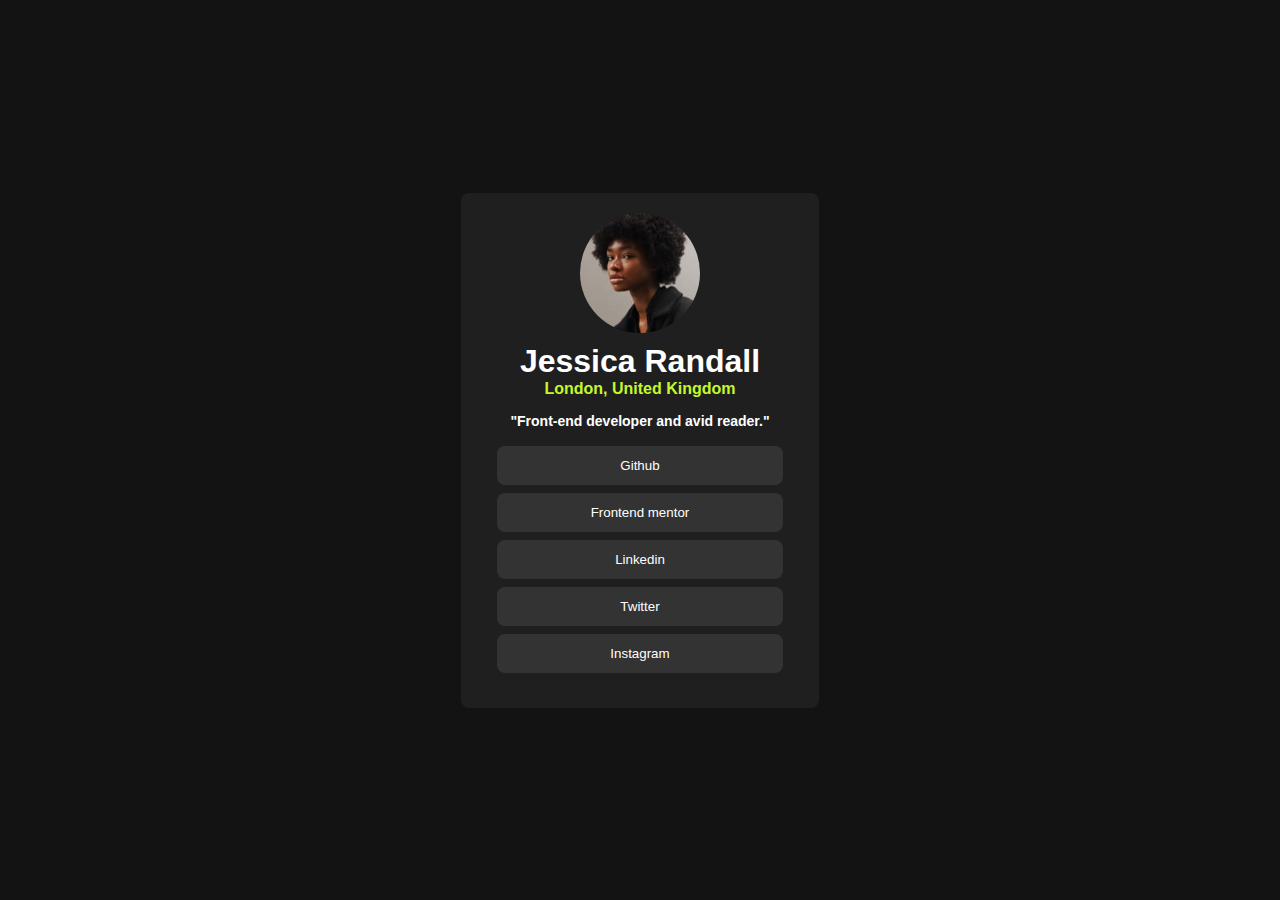
<file: Frontend Practice/1.  Challenge_SocialLink/index.html>
<!DOCTYPE html>
<html lang="en">
  <head>
    <meta charset="UTF-8" />
    <meta name="viewport" content="width=device-width, initial-scale=1.0" />
    <title>Social Link Challenge</title>
    <link rel="stylesheet" href="style.css" />
  </head>
  <body>
    <!--* the main background -->
    <main class="main_container" role="main">
      <!--? The main card content div start here -->
      <div class="user_card">
        <!-- ? The user image begins here -->
        <section class="user_img">
          <img src="avatar-jessica.jpeg" alt="profile_image" />
        </section>
        <!-- ? User image ends here -->

        <!-- ? User Text starts here  -->
        <section class="user_text">
          <h1>Jessica Randall</h1>
          <h2>London, United Kingdom</h2>
          <p>"Front-end developer and avid reader."</p>
        </section>
        <!-- ? User Text ends here  -->
        <section class="user_buttons">
          <button
            class="btn"
            href="#https://www.github.com"
            type="button"
          />Github</button>
          <button
            class="btn"
            type="button"
            href="https://www.frontendmentor.io/home"
          >
            Frontend mentor
          </button>
          <button class="btn" href="https://www.linkedin.com">Linkedin</button>
          <button class="btn" href="https://www.twitter.com">Twitter</button>
          <button class="btn" href="https://www.instagram.com">
            Instagram
          </button>
        </section>
      </div>
      <!--? The main card  content div ends here-->
    </main>
  </body>
</html>
</file>
<file: Frontend Practice/1.  Challenge_SocialLink/style.css>
* {
  margin: 0;
  padding: 0;
  box-sizing: border-box;
}

.main_container {
  background-color: rgba(0, 0, 0, 0.924);
  width: 100%;
  height: 100vh;
  font-family: sans-serif;
  display: flex;
  justify-content: center;
}

.user_card {
  background-color: hsl(0, 0%, 12%);
  width: 28%;
  padding: 20px;
  margin: auto;
  border-radius: 8px;
}
/* ! Image styling begins */
.user_img {
  /* background-color: red; */
  width: 120px;
  height: 120px;
  border-radius: 120px;
  margin: auto;
}

img {
  width: 100%;
  background-size: contain;
  width: 120px;
  height: 120px;
  border-radius: 120px;
}

/* ! Image style ends here*/

/* !User_text style starts here */
.user_text {
  color: hsl(0, 0%, 100%);
  width: 90%;
  margin: auto;
  height: 100px;
  text-align: center;
}
h1 {
  font-weight: 700;
  padding-top: 10px;
}
h2 {
  font-size: 16px;
  color: hsl(75, 94%, 57%);
  font-weight: 600;
  margin-bottom: 15px;
}
p {
  font-size: 14px;
  font-weight: 600;
}

/* !User_text style ends here */

/* ! button styling starts here*/
.user_buttons {
  width: 90%;
  height: 250px;
  margin: auto;
  margin-top: 5px;
  display: flex;
  flex-direction: column;
}

.btn {
  background-color: hsl(0, 0%, 20%);
  padding: 12px 0 12px 0;
  border: none;
  margin-top: 8px;
  border-radius: 8px;
  color: white;
  width: 100;
}

.btn:hover {
  cursor: pointer;
  background: hsla(75, 94%, 57%, 0.511);
  color: black;
}

.btn:focus {
  background-color: hsl(75, 94%, 57%);
  color: black;
  border: 1px solid black;
}

/* !  Desktop Devices */
@media screen and (max-width: 1199px) {
  .user_card {
    width: 30%;
  }

  p {
    font-size: 12px;
  }
}

/*! Medium Devices  */
@media screen and (max-width: 991px) {
  /* !user card style */
  .user_card {
    width: 45%;
    padding-bottom: 80px;
  }

  /* ! user_text style */
  h2 {
    font-size: 16px;
    font-weight: 700;
  }
  p {
    font-size: 14px;
    font-weight: 600;
    color: white;
  }

  /* ! user_btn style */
  .btn {
    padding: 14px 0 14px 0;
    font-size: 18px;
    font-weight: 600;
  }
}

/*! small Devices  */
@media screen and (max-width: 767px) {
  /* ! User card style */
  .user_card {
    width: 55%;
    padding-bottom: 40px;
  }

  /* !User text style */
  h2 {
    font-size: 14px;
    font-weight: 700;
  }
  p {
    font-size: small;
    font-weight: 600;
  }

  /* !user button style */
  .btn {
    padding: 14px 0 14px 0;
    font-size: 14px;
    font-weight: 600;
  }
}

/*! extra small Devices  */
@media screen and (max-width: 575px) {
  /* ! user card style */
  .user_card {
    width: 90%;
    padding-bottom: 80px;
  }

  /* ! User text style */
  h1 {
    font-size: 20px;
  }
  h2 {
    font-size: 16px;
    font-weight: 700;
  }
  p {
    font-size: 14px;
    font-weight: bolder;
  }

  /* !User button style */
  .btn {
    padding: 14px 0 14px 0;
    font-size: 16px;
    font-weight: 600;
  }
}
</file>
<file: Frontend Practice/1.  Challenge_SocialLink/social.css>
* {
  margin: 0;
  padding: 0;
  box-sizing: border-box;
}

.main_container {
  background-color: rgba(0, 0, 0, 0.924);
  width: 100%;
  height: 100vh;
  font-family: sans-serif;
  display: flex;
  justify-content: center;
}

.user_card {
  background-color: hsl(0, 0%, 12%);
  width: 28%;
  padding: 20px;
  margin: auto;
  border-radius: 8px;
}
/* ! Image styling begins */
.user_img {
  /* background-color: red; */
  width: 120px;
  height: 120px;
  border-radius: 120px;
  margin: auto;
}

img {
  width: 100%;
  background-size: contain;
  width: 120px;
  height: 120px;
  border-radius: 120px;
}

/* ! Image style ends here*/

/* !User_text style starts here */
.user_text {
  color: hsl(0, 0%, 100%);
  width: 90%;
  margin: auto;
  height: 100px;
  text-align: center;
}
h1 {
  font-weight: 700;
  padding-top: 10px;
}
h2 {
  font-size: 16px;
  color: hsl(75, 94%, 57%);
  font-weight: 600;
  margin-bottom: 15px;
}
p {
  font-size: 14px;
  font-weight: 600;
}

/* !User_text style ends here */

/* ! button styling starts here*/
.user_buttons {
  width: 90%;
  height: 250px;
  margin: auto;
  margin-top: 5px;
  display: flex;
  flex-direction: column;
}

.btn {
  background-color: hsl(0, 0%, 20%);
  padding: 12px 0 12px 0;
  border: none;
  margin-top: 8px;
  border-radius: 8px;
  color: white;
  width: 100;
}

.btn:hover {
  cursor: pointer;
  background: hsla(75, 94%, 57%, 0.511);
  color: black;
}

.btn:focus {
  background-color: hsl(75, 94%, 57%);
  color: black;
  border: 1px solid black;
}

/* !  Desktop Devices */
@media screen and (max-width: 1199px) {
  .user_card {
    width: 30%;
  }

  p {
    font-size: 12px;
  }
}

/*! Medium Devices  */
@media screen and (max-width: 991px) {
  /* !user card style */
  .user_card {
    width: 45%;
    padding-bottom: 80px;
  }

  /* ! user_text style */
  h2 {
    font-size: 16px;
    font-weight: 700;
  }
  p {
    font-size: 14px;
    font-weight: 600;
    color: white;
  }

  /* ! user_btn style */
  .btn {
    padding: 14px 0 14px 0;
    font-size: 18px;
    font-weight: 600;
  }
}

/*! small Devices  */
@media screen and (max-width: 767px) {
  /* ! User card style */
  .user_card {
    width: 55%;
    padding-bottom: 40px;
  }

  /* !User text style */
  h2 {
    font-size: 14px;
    font-weight: 700;
  }
  p {
    font-size: small;
    font-weight: 600;
  }

  /* !user button style */
  .btn {
    padding: 14px 0 14px 0;
    font-size: 14px;
    font-weight: 600;
  }
}

/*! extra small Devices  */
@media screen and (max-width: 575px) {
  /* ! user card style */
  .user_card {
    width: 90%;
    padding-bottom: 80px;
  }

  /* ! User text style */
  h1 {
    font-size: 20px;
  }
  h2 {
    font-size: 16px;
    font-weight: 700;
  }
  p {
    font-size: 14px;
    font-weight: bolder;
  }

  /* !User button style */
  .btn {
    padding: 14px 0 14px 0;
    font-size: 16px;
    font-weight: 600;
  }
}
</file>
